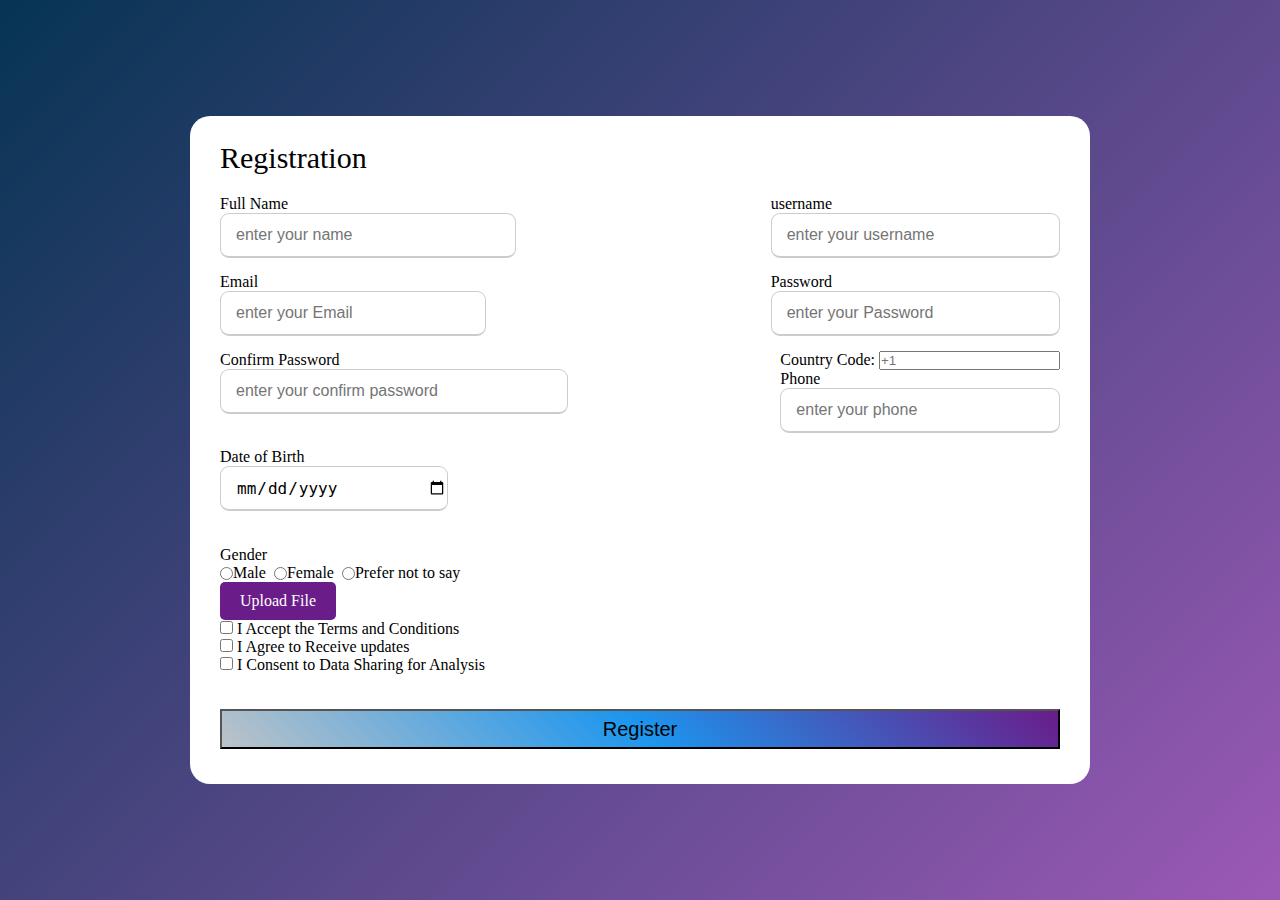
<file: index.html>
<!DOCTYPE html>
<html lang="en">
<head>
    <meta charset="UTF-8">
    <meta name="viewport" content="width=device-width, initial-scale=1.0">
    <link rel="stylesheet" href="form.css">
    <title>Submission Form</title>

<style>

*{
    margin: 0;
    padding: 0
    box-sizing: border-box;
    font-fmaily: Arial, sans-serif;
}

      body{
        display: flex;
        flex: 1,1 ;
        height: 100vh;
        justify-content: center;
        align-items: center;
        padding: 20px;
        background: linear-gradient(135deg, #063453, #9b59b6);
}

    .registration-form{
        max-width: 700px;
        width: 100%;
        background: #fff;
        padding: 25px 30px 0;
        border-radius: 20px;

    }

       .registration-form .tittle{
        font-size: 30px;
        font-weight:500;
        position: relative;
       }

       .registration-form .tittle::before{
        content: '';
       position: absolute;
        left:0;
        bottom: 0;
        height: 3px;
        width: 30px;
        background: linear-gradient( #71b7e6 #6a1c89);

       }

       .registration-form  form .user-details{
        display: flex;
         flex-wrap: wrap;
         justify-content: space-between;
         margin: 20px 0 14px 0;
        
       }
       form .user-details .input-box {
         margin-bottom: 15px;
        width: calc(100% /2-20px);
       }

        .user-details .input-box  .details{
        display: block;
        font-weight: 500;
        margin-bottom: 5px;
       }

       .user-details .input-box  input{
        height: 45px;
        width: 100%;
        outline: none;
        border-radius: 9px;
        border: 1px solid #ccc;
        padding-left: 15px;
        font-size: 16px;
        border-bottom-width: 2px;
        transition: all 0.3s ease;
       }
       .user-details .input-box input:focus,
       .user-details .input-box input:valid{
       border-color: #063453;
       }
     
       .Gender {
        display: flex;
        flex-direction: column;
        align-items: flex-start; 
        margin-top: 20px;
    }
        
          
    
    .gender-group {
        display: flex;           
        justify-content: flex-start; 
        gap: 8px;              
    }

    .gender-group label {
        display: flex;          
        align-items: center;    
    }

    
    #upload-file {
        display: none;
    }


    .upload-btn {
        display: inline-block;
        padding: 10px 20px;
        color: white;
        background-color: #6a1c89;
        border-radius: 5px;
        cursor: pointer;
        font-size: 16px;
        text-align: center;
        transition: background-color 0.3s;
    }

    .upload-btn:hover {
        background-color: #6a1c89;
    }
      
       
     
     form .button{
        height: 40px;
        margin: 35px 0;
        display: block;
        justify-items: left;

     }

    form  .button  input[type="submit"]{
        height: 100%;
        width: 100%;
        outline: none;
        font-size: 20px;
        background: linear-gradient(45deg, #bcc3c8, #1c96ee, #6a1c89);
        cursor: pointer;
         
     }
     .button input[type="submit"]:hover {
        transform: scale(1.05);
     }


     @media (max-width: 768px) {
    .user-details .input-box {
        width: 100%;
    }
}

@media (max-width: 480px) {
    .registration-form {
        padding: 20px;
    }

    .registration-form .tittle {
        font-size: 24px;
    }

    .upload-btn, .button input[type="submit"] {
        font-size: 18px;
    }
}

@media (min-width: 1200px) {
    .registration-form {
        max-width: 900px;
    }
}
</style>
 
</head>
 <body>
 
<div class="registration-form">
  <div class="tittle">Registration</div>
    <form action="/submit_registration" method="POST">
        <div class="user-details">
        <div class="input-box">
            <label for="name">Full Name</label>
            <input type="text" placeholder="enter your name"  required>
        </div>
        <div class="input-box">
            <label for="name">username</label>
            <input type="text" placeholder="enter your username"  required>
        </div>
        <div class="input-box">
            <label for="email">Email</label>
            <input type="email" id="email" placeholder="enter your Email"  required>
        </div>
        <div class="input-box">
            <label for="password">Password</label>
            <input type="password" id="password"  placeholder="enter your Password" required>
        </div>
        <div class="input-box">
            <label for="confirm_password">Confirm Password</label>
            <input type="password"  id=" confirm_password"  placeholder="enter your confirm password"  required>
        </div>

        <div class="form-group">
            <label for="country-code">Country Code:</label>
            <input type="tel" id="country-code" name="country-code" pattern="\+\d{1,3}" placeholder="+1" required>
    
    <div class="input-box">
        <label for="phone">Phone</label>
        <input type="phone" id="phone" placeholder="enter your phone" pattern="\d{9}" title="Please enter exactly 9 digits"  required>
        </div>
      </div>

        <div class="input-box">
            <label for="dob">Date of Birth</label>
            <input type="date" id="dob" name="dob" max="2004-11-02" required>
        </div>
        </div>
         

            <div class="Gender">
            <label>Gender</label>
            <div class="gender-group">
                <label>
                    <input type="radio" name="gender" value="male" required> Male
                </label>
                <label>
                    <input type="radio" name="gender" value="female" required> Female
                </label>
                
                <label>
                    <input type="radio" name="gender" value="Prefer not to say" required> Prefer not to say
                </label>
            </div>
            </div>
         
            <div class="input-box">
                <label for="upload-file" class="upload-btn">Upload File</label>
                <input type="file" id="upload-file" />
            </div>
        

        <div class="input-box">
            <label>
                <input type="checkbox" id="terms" name="terms" required>
                I Accept the Terms and Conditions
            </label>
        </div>

        <div class="input-box">
            <label>
                <input type="checkbox" id="updates" name="updates">
                I Agree to Receive updates
            </label>
        </div>

        <div class="input-box">
            <label>
                <input type="checkbox" id="data-sharing" name="data-sharing" required>
                I Consent to Data Sharing for Analysis
            </label>
        </div>
        

        <div class="button">
            <input type="submit" value="Register">
        </div>
     </div>
    </form>


</body>
</body>
</html>
</file>
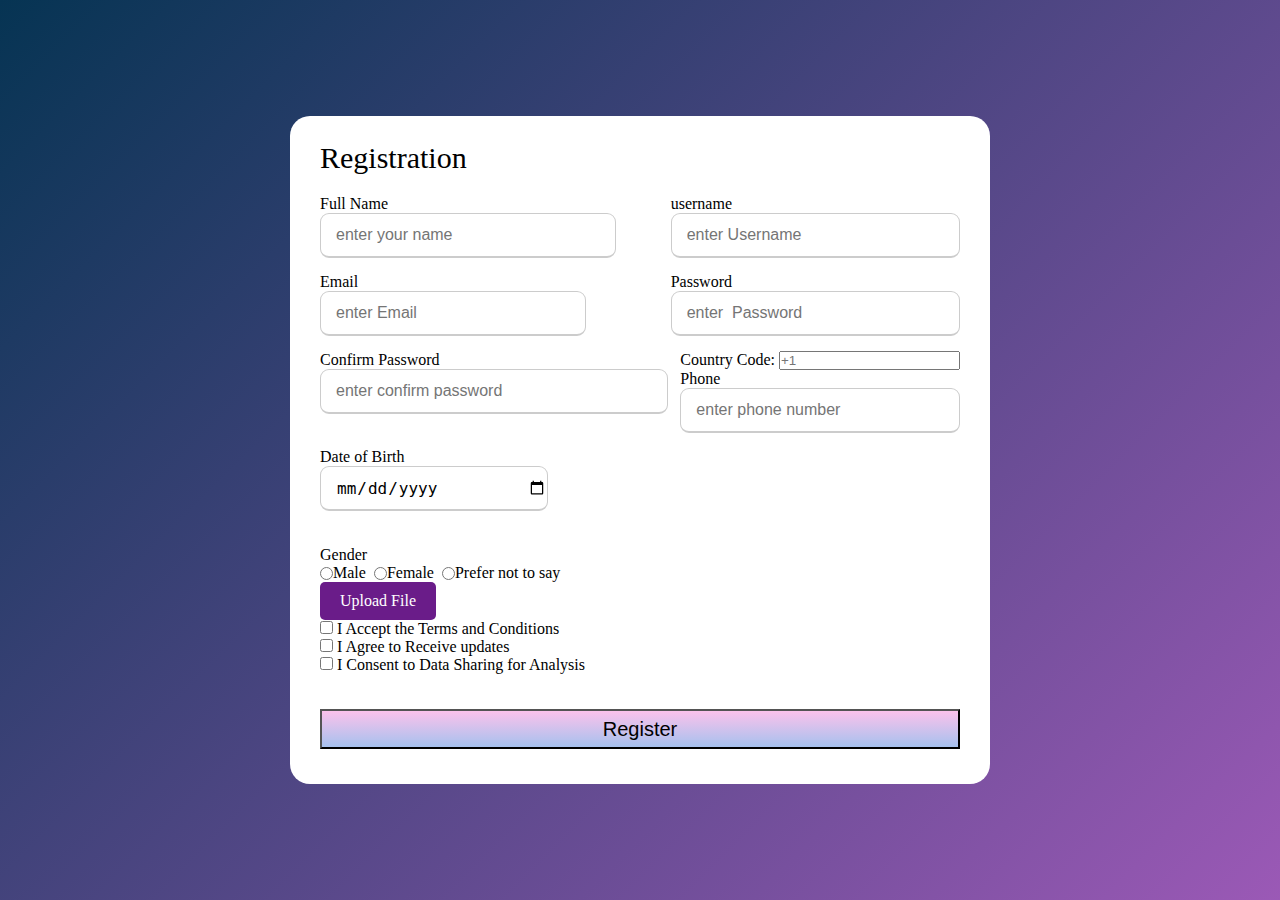
<file: form.html>
<!DOCTYPE html>
<html lang="en">
<head>
    <meta charset="UTF-8">
    <meta name="viewport" content="width=device-width, initial-scale=1.0">
    <link rel="stylesheet" href="form.css">
    <title>Submission Form</title>
   </head>
  
<div class="registration-form">
  <div class="tittle">Registration</div>
    <form action="/submit_registration" method="POST">
        <div class="user-details">
        <div class="input-box">
            <label for="name">Full Name</label>
            <input type="text" placeholder="enter your name"  required>
        </div>
        <div class="input-box">
            <label for="name">username</label>
            <input type="text" placeholder="enter Username"  required>
        </div>
        <div class="input-box">
            <label for="email">Email</label>
            <input type="email" id="email" placeholder="enter Email"  required>
        </div>
        <div class="input-box">
            <label for="password">Password</label>
            <input type="password" id="password"  placeholder="enter  Password" required>
        </div>
        <div class="input-box">
            <label for="confirm_password">Confirm Password</label>
            <input type="password"  id=" confirm_password"  placeholder="enter confirm password"  required>
        </div>

        <div class="form-group">
            <label for="country-code">Country Code:</label>
            <input type="tel" id="country-code" name="country-code" pattern="\+\d{1,3}" placeholder="+1" required>
    
    <div class="input-box">
        <label for="phone">Phone</label>
        <input type="phone" id="phone" placeholder="enter phone number" pattern="\d{9}" title="Please enter exactly 9 digits"  required>
        </div>
      </div>

        <div class="input-box">
            <label for="dob">Date of Birth</label>
            <input type="date" id="dob" name="dob" max="2004-11-02" required>
        </div>
        </div>
         

            <div class="Gender">
            <label>Gender</label>
            <div class="gender-group">
                <label>
                    <input type="radio" name="gender" value="male" required> Male
                </label>
                <label>
                    <input type="radio" name="gender" value="female" required> Female
                </label>
                
                <label>
                    <input type="radio" name="gender" value="Prefer not to say" required> Prefer not to say
                </label>
            </div>
            </div>
         
            <div class="input-box">
                <label for="upload-file" class="upload-btn">Upload File</label>
                <input type="file" id="upload-file" />
            </div>
        

        <div class="input-box">
            <label>
                <input type="checkbox" id="terms" name="terms" required>
                I Accept the Terms and Conditions
            </label>
        </div>

        <div class="input-box">
            <label>
                <input type="checkbox" id="updates" name="updates">
                I Agree to Receive updates
            </label>
        </div>

        <div class="input-box">
            <label>
                <input type="checkbox" id="data-sharing" name="data-sharing" required>
                I Consent to Data Sharing for Analysis
            </label>
        </div>
        

        <div class="button">
            <input type="submit" value="Register">
        </div>
    </form>
</div>

</body>
</body>
</html>
</file>
<file: form.css>
*{
    margin: 0;
    padding: 0;
    box-sizing: border-box;
    font-fmaily: Arial, sans-serif;
}

      body{
        display: flex;
        height: 100vh;
        justify-content: center;
        align-items: center;
        padding: 20px;
        background: linear-gradient(135deg, #063453, #9b59b6);
}

    .registration-form{
        max-width: 700px;
        width: 100%;
        background: #fff;
        padding: 25px 30px 0;
        border-radius: 20px;

    }

       .registration-form .tittle{
        font-size: 30px;
        font-weight:500;
        position: relative;
       }

       .registration-form .tittle::before{
        content: '';
       position: absolute;
        left:0;
        bottom: 0;
        height: 3px;
        width: 30px;
        background: linear-gradien  (#fbc2eb 0%, #a6c1ee 100%);

       }

       .registration-form  form .user-details{
        display: flex;
         flex-wrap: wrap;
         justify-content: space-between;
         margin: 20px 0 14px 0;
        
       }
       form .user-details .input-box {
         margin-bottom: 15px;
        width: calc(100% /2-20px);
       }

        .user-details .input-box  .details{
        display: block;
        font-weight: 500;
        margin-bottom: 5px;
       }




       .user-details .input-box  input{
        height: 45px;
        width: 100%;
        outline: none;
        border-radius: 9px;
        border: 1px solid #ccc;
        padding-left: 15px;
        font-size: 16px;
        border-bottom-width: 2px;
        transition: all 0.3s ease;
       }
       .user-details .input-box input:focus,
       .user-details .input-box input:valid{
       border-color: #063453;
       }
     
       .Gender {
        display: flex;
        flex-direction: column;
        align-items: flex-start; 
        margin-top: 20px;
    }
        
          
    
    .gender-group {
        display: flex;           
        justify-content: flex-start; 
        gap: 8px;              
    }

    .gender-group label {
        display: flex;          
        align-items: center;    
    }

    
    #upload-file {
        display: none;
    }


    .upload-btn {
        display: inline-block;
        padding: 10px 20px;
        color: white;
        background-color: #6a1c89;
        border-radius: 5px;
        cursor: pointer;
        font-size: 16px;
        text-align: center;
        transition: background-color 0.3s;
    }

    .upload-btn:hover {
        background-color: #6a1c89;
    }
      
    
     form .button{
        height: 40px;
        margin: 35px 0;
        display: block;
        justify-items: left;

     }

    form  .button  input[type="submit"]{
        height: 100%;
        width: 100%;
        outline: none;
        font-size: 20px;
        background: linear-gradient(#fbc2eb 0%, #a6c1ee 100%);
        cursor: pointer;
         
     }
     .button input[type="submit"]:hover {
        transform: scale(1.05);
     }
</file>
